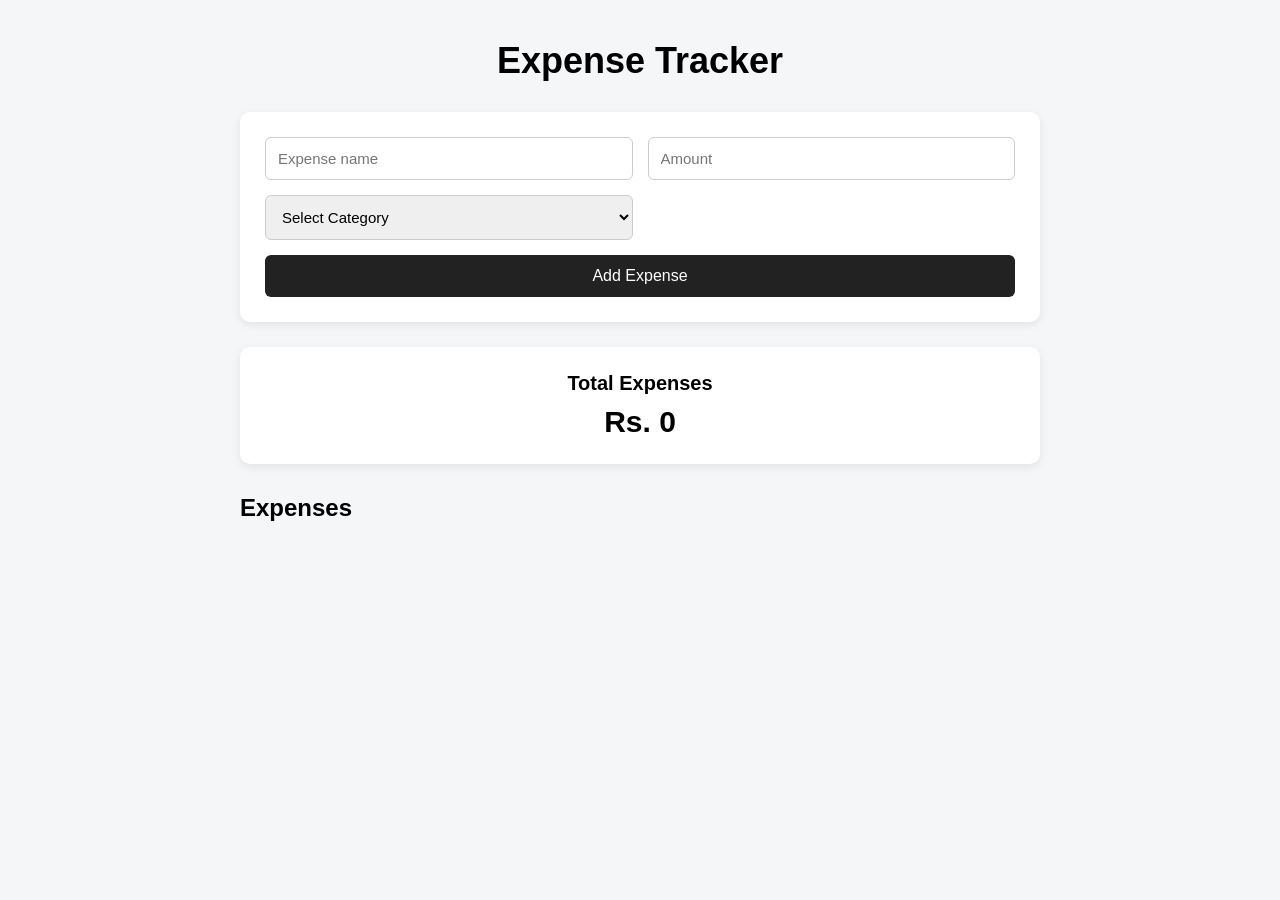
<file: Expence Tracker/index.html>
<!DOCTYPE html>
<html lang="en">
<head>
    <meta charset="UTF-8">
    <meta name="viewport" content="width=device-width, initial-scale=1.0">

    <title>Expense Tracker</title>

    <link rel="stylesheet" href="style.css">
</head>

<body>

    <div class="container">

        <h1>Expense Tracker</h1>

        <!-- Add Expense Form -->
        <div class="expense-form">

            <input
                type="text"
                id="expenseName"
                placeholder="Expense name"
                required
            >

            <input
                type="number"
                id="expenseAmount"
                placeholder="Amount"
            
            >

            <select id="expenseCategory">
                <option value="">Select Category</option>
                <option value="food">Food</option>
                <option value="transport">Transport</option>
                <option value="shopping">Shopping</option>
                <option value="bills">Bills</option>
                <option value="other">Other</option>
            </select>

            <button id="addExpense">Add Expense</button>

        </div>


        <!-- Total -->
        <div class="total-box">

            <h2>Total Expenses</h2>

            <p>Rs. <span id="total">0</span></p>

        </div>


        <!-- Expense List -->
        <div class="expense-section">

            <h2>Expenses</h2>

            <div id="expenseList">

                <!-- JavaScript will add expenses here -->

            </div>

        </div>

    </div>

    <script src="script.js"></script>

</body>
</html>
</file>
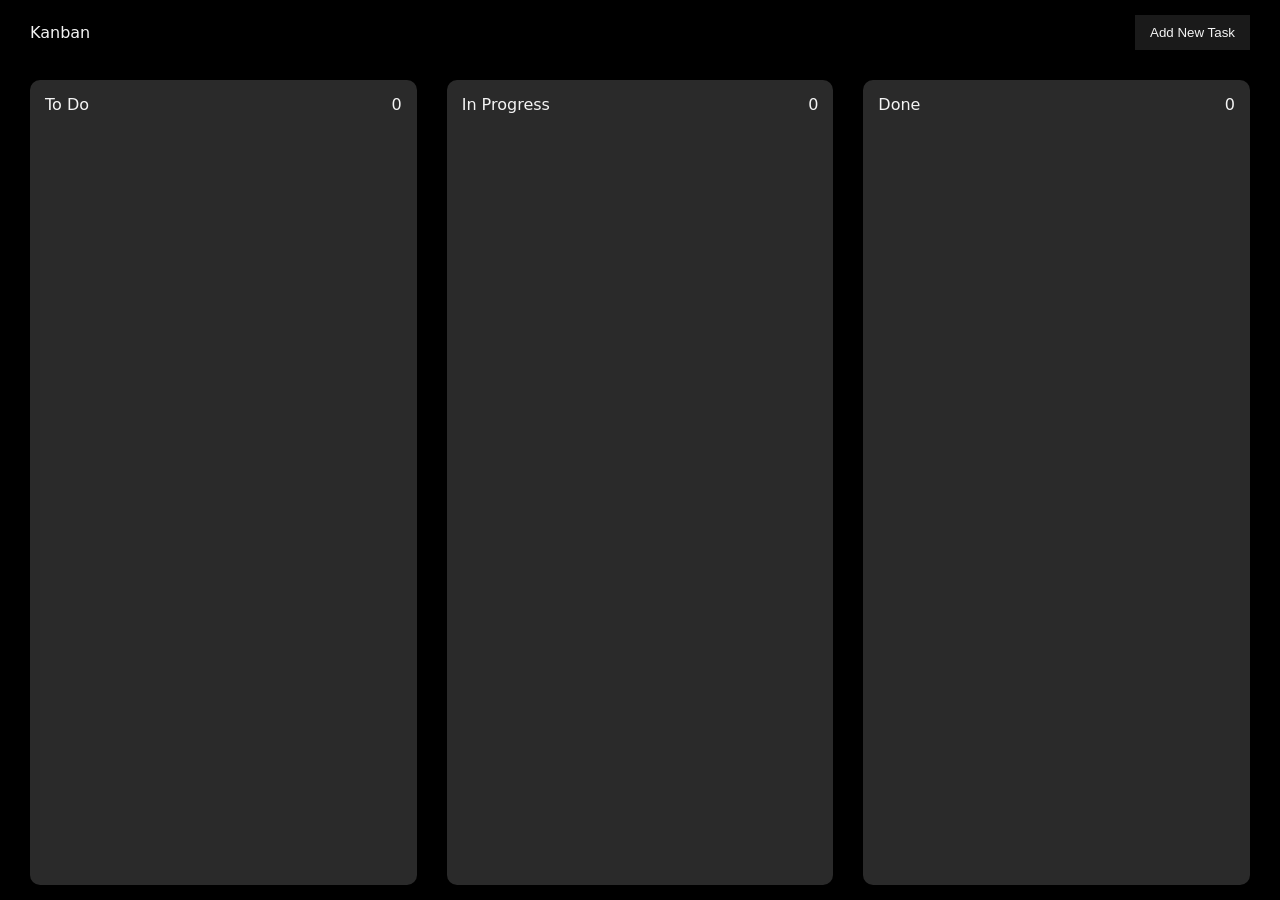
<file: Kanban Board/index.html>
<!doctype html>
<html lang="en">
  <head>
    <meta charset="UTF-8" />
    <meta name="viewport" content="width=device-width, initial-scale=1.0" />
    <title>Kanban</title>
    <link rel="stylesheet" href="style.css" />
  </head>
  <body>
    <main>
      <nav>
        <div class="left">Kanban</div>
        <div class="right"><button id="toggle-modal">Add New Task</button></div>
      </nav>
      <section class="board">
        <div id="to-do" class="task-column">
          <div class="heading">
            <div class="left">To Do</div>
            <div class="right">Count</div>
          </div>
        </div>
        <div id="progress" class="task-column">
          <div class="heading">
            <div class="left">In Progress</div>
            <div class="right">Count</div>
          </div>
        </div>
        <div id="done" class="task-column">
          <div class="heading">
            <div class="left">Done</div>
            <div class="right">Count</div>
          </div>
        </div>
      </section>
    </main>

    <div class="modal add-new-task">
      <div class="bg"></div>
      <div class="center">
        <input type="text"
        id="input-title" 
        placeholder="Task Title" />
        <textarea 
        id="description-title" 
        placeholder="Text Description"></textarea>
        <button id="new-task" class="add-task-btn">Add Task</button>
      </div>
    </div>

    <script src="script.js"></script>
  </body>
</html>
</file>
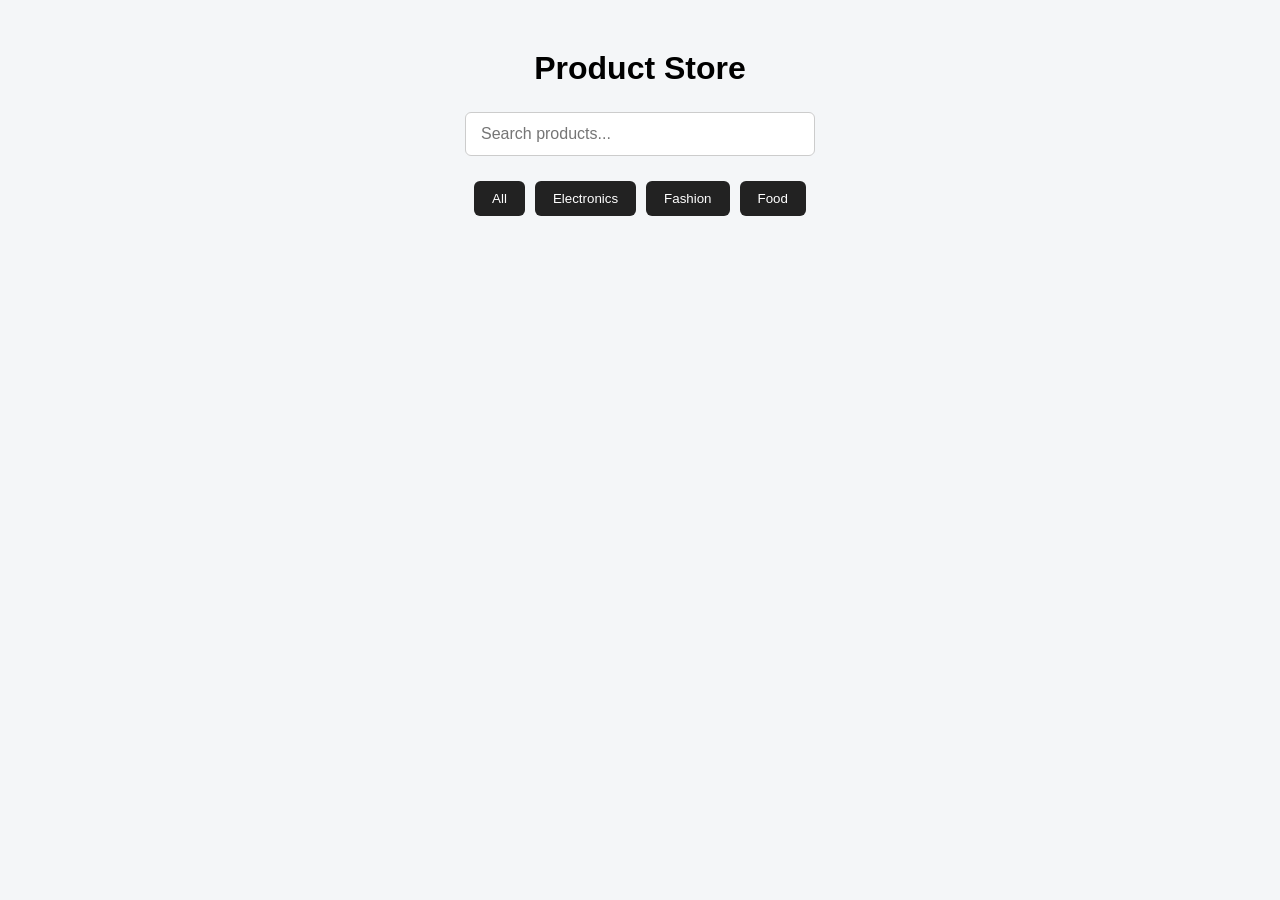
<file: Menu Filter/index.html>
<!DOCTYPE html>
<html lang="en">
<head>
    <meta charset="UTF-8">
    <meta name="viewport" content="width=device-width, initial-scale=1.0">

    <title>Product Filter</title>

    <link rel="stylesheet" href="style.css">
</head>

<body>

    <h1>Product Store</h1>

    <!-- Search -->
    <input 
        type="text" 
        id="searchInput" 
        placeholder="Search products..."
    >

    <!-- Filter buttons -->
    <div id="filterButtons">
        <button>All</button>
        <button>Electronics</button>
        <button>Fashion</button>
        <button>Food</button>
    </div>

    <!-- Products -->
    <div id="productList"></div>

    <script src="script.js"></script>

</body>
</html>
</file>
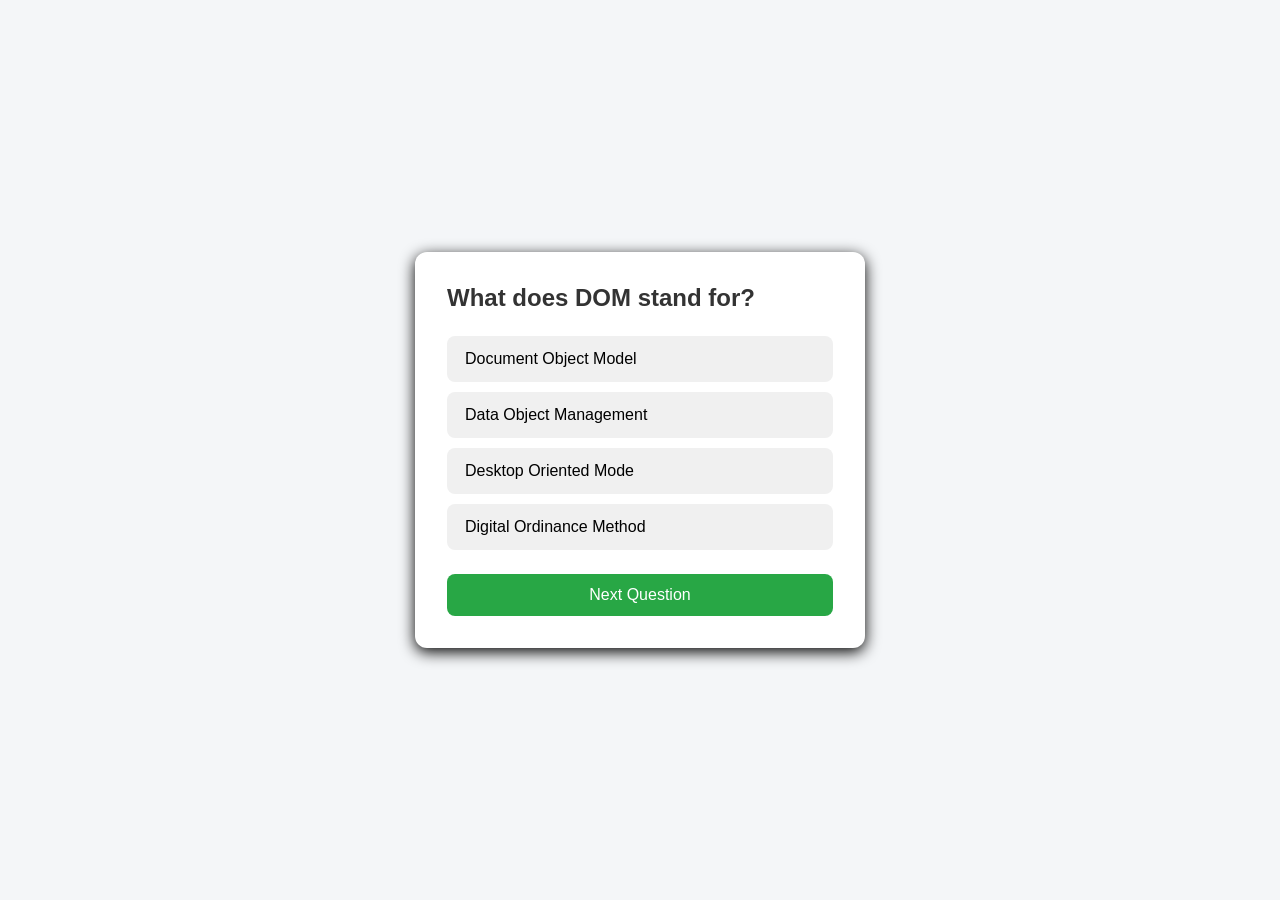
<file: Quiz application/index.html>
<!DOCTYPE html>
<html lang="en">
<head>
  <meta charset="UTF-8">
  <meta name="viewport" content="width=device-width, initial-scale=1.0">
  <title>Quiz_Task 4</title>
  <link rel="stylesheet" href="style.css" />
</head>
<body>
  <div class="quiz-card">
    <h2 id="Question">Loading...</h2>
    
    <div class="option-cotainer" id="option-container"></div>

   <div  class="msg-error" id="error-msg">Please select an answer before Proceeding</div>
   
   <button class="nextBtn">Next Question</button>
  </div>
  
</body>
<script src="scirpt.js"></script>
</html>
</file>
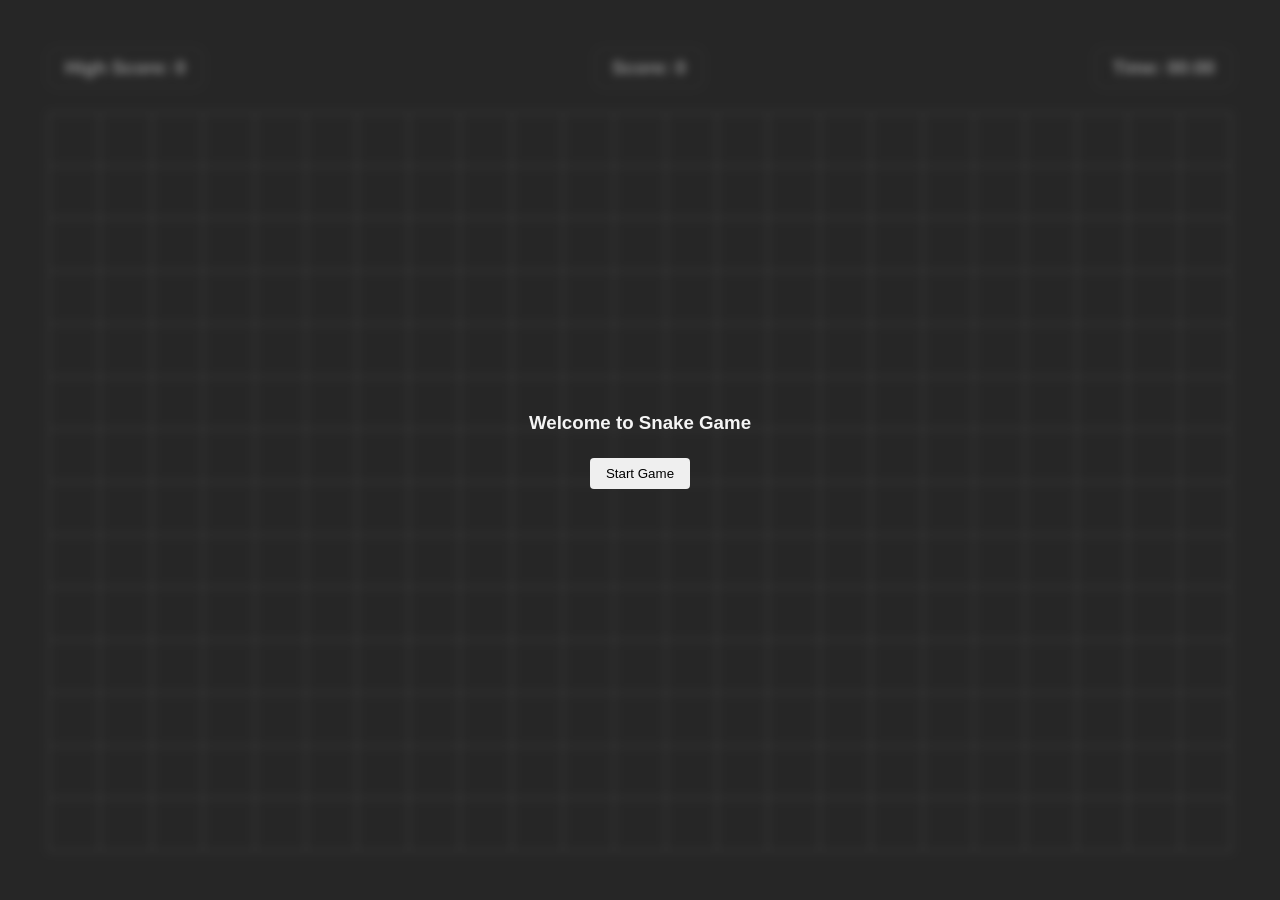
<file: Snake-game/index.html>
<!DOCTYPE html>
<html lang="en">
<head>
  <meta charset="UTF-8">
  <meta name="viewport" content="width=device-width, initial-scale=1.0">
  <title>Snake Game</title>
  <link rel="stylesheet" href="style.css">
  <link rel="stylesheet" href="theme.css">
</head>
<body>
  <main>
    <section>
      <div class="infos">
        <div class="info">
          <h3>High Score:
            <span id="high-score">0</span>
          </h3>
        </div>
        <div class="info">
          <h3>Score:
            <span id="score">0</span>
          </h3>
        </div>
        <div class="info">
          <h3>Time:
            <span id="time">00:00</span>
          </h3>
        </div>
      </div>
      <div class="board">
      </div>
    </section>
    <div class="modal">
      <div class="start-game">
        <h3>Welcome to Snake Game</h3>
        <button class="btn btn-start">Start Game</button>
      </div>
      <div class="game-over">
        <h3>Game Over</h3>
        <button class="btn btn-restart">Restart Game</button>
      </div>
    </div>
  </main>
  <script src="script.js"></script>
</body>
</html>
</file>
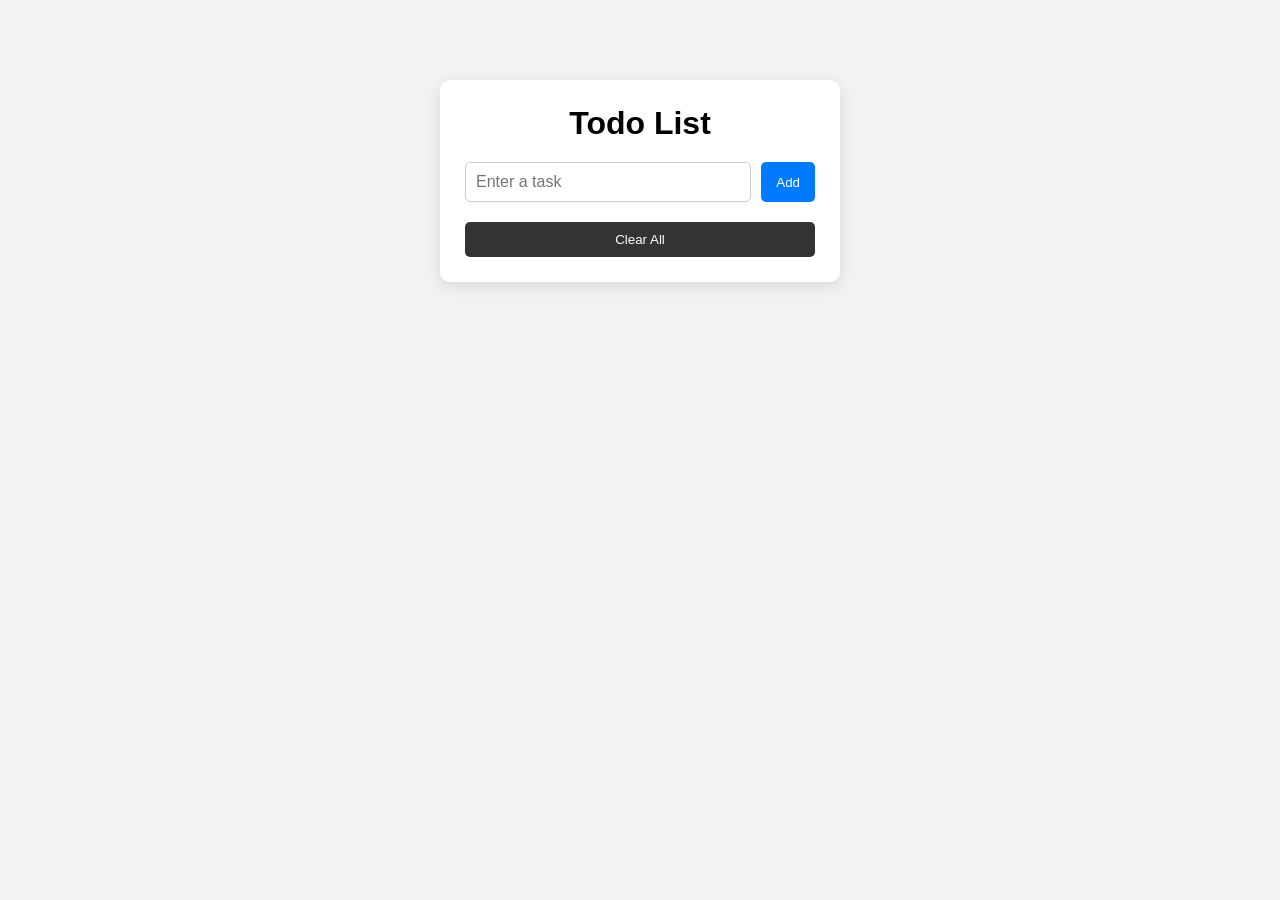
<file: todo-list/index.html>
<!DOCTYPE html>
<html lang="en">
<head>
  <meta charset="UTF-8">
  <meta name="viewport" content="width=device-width, initial-scale=1.0">
  <title>Todo List</title>
  <link rel="stylesheet" href="style.css">
</head>
<body>

  <div class="todo-container">
    <h1>Todo List</h1>

    <div class="input-section">
      <input type="text" id="todoInput" placeholder="Enter a task">
      <button id="addBtn">Add</button>
    </div>

    <ul id="todoList"></ul>

    <button id="clearBtn">Clear All</button>
  </div>

  <script src="script.js"></script>
</body>
</html>
</file>
<file: Expence Tracker/style.css>
* {
    margin: 0;
    padding: 0;
    box-sizing: border-box;
}

body {
    font-family: Arial, sans-serif;
    background-color: #f4f6f8;
    min-height: 100vh;
    padding: 40px 20px;
}

.container {
    max-width: 800px;
    margin: auto;
}

h1 {
    text-align: center;
    margin-bottom: 30px;
    font-size: 36px;
}


/* Add Expense Form */

.expense-form {
    background-color: white;
    padding: 25px;
    border-radius: 10px;

    display: grid;
    grid-template-columns: 1fr 1fr;
    gap: 15px;

    box-shadow: 0 3px 10px rgba(0, 0, 0, 0.08);
}

.expense-form input,
.expense-form select {
    width: 100%;
    padding: 12px;

    border: 1px solid #ccc;
    border-radius: 6px;

    font-size: 15px;
}

.expense-form input:focus,
.expense-form select:focus {
    outline: none;
    border-color: #333;
}

#addExpense {
    grid-column: 1 / -1;

    padding: 12px;

    border: none;
    border-radius: 6px;

    background-color: #222;
    color: white;

    font-size: 16px;
    cursor: pointer;
}

#addExpense:hover {
    background-color: #444;
}


/* Total */

.total-box {
    background-color: white;

    margin-top: 25px;
    padding: 25px;

    border-radius: 10px;

    text-align: center;

    box-shadow: 0 3px 10px rgba(0, 0, 0, 0.08);
}

.total-box h2 {
    margin-bottom: 10px;
    font-size: 20px;
}

.total-box p {
    font-size: 30px;
    font-weight: bold;
}


/* Expense Section */

.expense-section {
    margin-top: 30px;
}

.expense-section > h2 {
    margin-bottom: 15px;
}


/* Expense Cards */

#expenseList {
    display: flex;
    flex-direction: column;
    gap: 12px;
}

.expense-card {
    background-color: white;

    padding: 18px;

    border-radius: 8px;

    display: flex;
    justify-content: space-between;
    align-items: center;

    box-shadow: 0 2px 8px rgba(0, 0, 0, 0.08);
}

.expense-info h3 {
    margin-bottom: 6px;
}

.expense-info p {
    font-size: 14px;
    color: #666;
}

.expense-right {
    display: flex;
    align-items: center;
    gap: 15px;
}

.expense-amount {
    font-weight: bold;
}

.delete-btn {
    padding: 8px 12px;

    border: none;
    border-radius: 5px;

    cursor: pointer;

    background-color: #222;
    color: white;
}

.delete-btn:hover {
    background-color: #444;
}


/* Mobile */

@media (max-width: 600px) {

    body {
        padding: 25px 15px;
    }

    h1 {
        font-size: 30px;
    }

    .expense-form {
        grid-template-columns: 1fr;
    }

    #addExpense {
        grid-column: auto;
    }

    .expense-card {
        flex-direction: column;
        align-items: flex-start;
        gap: 15px;
    }

    .expense-right {
        width: 100%;
        justify-content: space-between;
    }
}
</file>
<file: Kanban Board/style.css>
*{
  margin: 0;
  padding: 0;
  box-sizing: border-box;
}
html,body{
  height: 100%;
  width: 100%;
}
html{
  font-family: system-ui, -apple-system, BlinkMacSystemFont, 'Segoe UI', Roboto, Oxygen, Ubuntu, Cantarell, 'Open Sans', 'Helvetica Neue', sans-serif;
}
:root{
  --background-color:#000000;
  --bg-task-color:#2a2a2a;
  --bg-button:#1a1a1a;
  --primary-text-color:#f4f4f4;
  --delete-color:red;

  --nav-padding:15px 30px;
  --section-padding:15px 30px;
  --padding-s:5px;
  --padding-m:10px;
  --padding-l:15px;
  --padding-xl:20px;
  --padding-xxl:30px;

  --border-radius-s:5px;
  --border-radius-m:10px;
  --border-radius-l:15px;
  --border-radius-xl:20px;
  --border-radius-xxl:30px;


}
body{
  background-color: var(--background-color);
  color: var(--primary-text-color);
}
main{
  height: 100%;
  display: flex;
  flex-direction: column;
}
nav{
  display: flex;
  align-items: center;
  justify-content: space-between;
  padding: var(--nav-padding);
}
nav button{
  background-color:var(--bg-button);
  color: var(--primary-text-color);
  border: none;
  outline:none;
  padding: var(--padding-m) var(--padding-l);
  cursor: pointer;
}
section{

padding: var(--section-padding);
display: flex;
flex-grow: 1; /*it will cover the remaing main part of main */
justify-content: space-between;
gap:var(--padding-xxl)
}

section .task-column{
  background-color: var(--bg-task-color);
  flex-grow: 1;
  width: 100%;
  padding: var(--padding-l);
  display: flex;
  flex-direction: column;
  gap:var(--padding-m);
  border-radius: var(--border-radius-m);
  transition:all 0.7s cubic-bezier(0.19, 1, 0.22, 1) ;
}
section .task-column.hover-over{
  border:2px dotted var(--primary-text-color );
  scale: 1.05;
  

}
section .task-column .heading{
  width: 100%;
  display: flex;
  align-items: center;
  justify-content: space-between;
  
}
section .task-column .task{
  background-color: var(--bg-button);
  padding: var(--padding-m);
   gap:var(--padding-s);
     border-radius: var(--border-radius-m);
   display: flex;
   flex-direction: column;
   cursor: grab;

}
section .task-column .task button{
  align-self: flex-end;
  cursor: pointer;
  padding: var(--padding-s) var(--padding-m);
  border-radius: var(--border-radius-s);
  border: none;
  outline: none;
  background-color: var(--delete-color);
  color: var(--primary-text-color);
}
.modal{
  position: fixed;
  height: 100vh;
  width: 100vw;
  top: 0;
  left: 0;
  display: none;
  align-items: center;
  justify-content: center;
}
.modal.active{
  display: flex;
}
.modal .bg{
  position:absolute ;
  height: 100%;
  width: 100%;
  background-color:rgba(61, 61, 61, 0.404);
  backdrop-filter: blur(5px);
}
.modal .center{
  background-color: var(--bg-button);
  padding: var(--padding-xxl);
  border-radius: var(--border-radius-m);
  display: flex;
  flex-direction: column;
  gap: var(--padding-m);
  z-index: 10;
}

.modal .center input .modal .center textarea .modal .center select{
background-color: var(--bg-task-color);
border: none;
outline: none;
color:var(--primary-text-color);
padding: var(--padding-m);
border-radius: var(--border-radius-s);

}

.modal .center button{
  background-color: var(--background-color);
border: none;
outline: none;
color:var(--primary-text-color);
padding: var(--padding-m) var(--padding-l);
border-radius: var(--border-radius-m);
cursor: pointer;
width: fit-content;
align-self: center;
}
</file>
<file: Menu Filter/style.css>
* {
    margin: 0;
    padding: 0;
    box-sizing: border-box;
}

body {
    font-family: Arial, sans-serif;
    background: #f4f6f8;
    min-height: 100vh;
    padding: 50px;
}

h1 {
    text-align: center;
    margin-bottom: 25px;
}

/* Search */

#searchInput {
    display: block;
    width: 350px;
    padding: 12px 15px;
    margin: 0 auto 25px;

    border: 1px solid #ccc;
    border-radius: 6px;

    font-size: 16px;
    outline: none;
}

#searchInput:focus {
    border-color: #333;
}

/* Filter buttons */

#filterButtons {
    display: flex;
    justify-content: center;
    gap: 10px;
    margin-bottom: 30px;
}

#filterButtons button {
    padding: 10px 18px;

    border: none;
    border-radius: 6px;

    cursor: pointer;
    background: #222;
    color: white;
}

#filterButtons button:hover {
    background: #444;
}

/* Product grid */

#productList {
    max-width: 1000px;
    margin: auto;

    display: grid;
    grid-template-columns: repeat(3, 1fr);
    gap: 20px;
}

/* Product card */

.productCard {
    background: white;
    padding: 25px;
    border-radius: 10px;

    box-shadow: 0 3px 10px rgba(0, 0, 0, 0.1);

    transition: transform 0.2s ease;
}

.productCard:hover {
    transform: translateY(-5px);
}

.productCard h3 {
    margin-bottom: 10px;
    font-size: 22px;
}

.productCard p {
    margin-bottom: 8px;
}

/* Tablet */

@media (max-width: 800px) {

    #productList {
        grid-template-columns: repeat(2, 1fr);
    }
}

/* Mobile */

@media (max-width: 500px) {

    body {
        padding: 25px;
    }

    #searchInput {
        width: 100%;
    }

    #filterButtons {
        flex-wrap: wrap;
    }

    #productList {
        grid-template-columns: 1fr;
    }
}
</file>
<file: Quiz application/style.css>
*{
  padding: 0;
  margin: 0;
  box-sizing: border-box;
}
body{
  margin: 0;
  font-family: Arial, Helvetica, sans-serif;
  background-color: #f4f6f8;
  display: flex;
  justify-content: center;
  align-items: center;
  min-height: 100vh;
}
.quiz-card{
  background-color: #ffffff;
  padding: 2rem;
  border-radius: 12px;
  box-shadow: 0 4px 15px rgba(0, 0, 0, 1);
  width: 100%;
  max-width: 450px;
}
h2{
  margin-top: 0;
  color: #333;
}
.option-cotainer{
  margin: 1.5rem 0;
  display: flex;
  flex-direction: column;
  gap: 10px;
}
.option-btn{
  background: #f0f0f0;
  border: 2px solid transparent;
  padding: 12px 16px;
  border-radius: 8px;
  text-align: left;
  cursor: pointer;
  font-size: 1rem;
  transition: all 0.2s ease;
}

.option-btn:hover{
  background-color: #e2e8f0;
}

.option-btn.selected{
  border-color: #007bff;
  background-color: #e7f1ff;
  font-weight: bold;
}

.nextBtn{
width: 100%;
padding: 12px;
background: #28a745;
color: white;
border: none;
border-radius: 8px;
font-size: 1rem;
cursor: pointer;
}

.nextBtn:hover{
  background: #218838;
}
.msg-error{
  color: #dc3545;
  font-size: 0.9rem;
  margin-top: 8px;
  margin-bottom: 12px;
  display: none;
}
.score-container{
  text-align: center;
}
.score-container h3{
  font-size: 1.5rem;
  color: #28a745;
}

.next-btn{
padding: 12px;
background: #28a7;
color: white;
border: none;
border-radius: 8px;
font-size: 1rem;
cursor: pointer;
}
</file>
<file: Snake-game/style.css>
* {
  margin: 0;
  padding: 0;
  box-sizing: border-box;
}

html,
body {
  width: 100%;
  height: 100%;
}

html {
  font-family: "Segoe UI", Tahoma, Geneva, Verdana, sans-serif;
  background-color: var(--bg-primary-color);
  color: var(--text-primary-color);
}
main,
section{
height: 100%;
width: 100%;
}
.btn{
 padding: var(--padding-sm) var(--padding-md);
 border: none;
 border-radius: var(--border-radius-sm);
 cursor: pointer;
 transition: all 0.3s ease;
}
.btn:hover{
transform: scale(1.1);
}
section{
  padding: var(--padding-2xl);
  display: flex;
  flex-direction: column;
  height: 100%;
  gap: var(--gutter-lg);
}

section .infos {

  width: 100%;
  display: flex;
  justify-content: space-between;
 
}

section .infos .info {
  padding: var(--padding-sm) var(--padding-md);
  border: 1px solid var(--border-color);
  border-radius: var(--border-radius-lg);
}
.board{
   border: 1px solid var(--border-color);
   flex-grow: 1;
   display: grid;
   grid-template-columns: repeat(auto-fill,minmax(50px,1fr));
   grid-template-rows: repeat(auto-fill,minmax(50px,1fr));
}
.block{
  
  border: 1px solid var(--border-color);
}
.fill{
  background-color: rgb(236, 180, 165);
}
.food{
  background-color: brown;
}
.modal{
  height: 100vh;
  width: 100vw;
  position: fixed;
  top: 0;
  background-color: #35353587;
  backdrop-filter: blur(4px);
  display: flex;
  align-items: center;
  justify-content: center;
}
.modal .start-game,
.modal .game-over{
  display: flex;
  flex-direction: column;
  align-items: center;
  gap: var(--padding-lg);
}
.modal .game-over{
  display: none;
}
</file>
<file: Snake-game/theme.css>
:root {
  --bg-primary-color: #171717;
  --bg-secondary-color: #242424;
  --bg-active-color: #454545;

  --text-primary-color: #f5f5f5;
  --text-secondary-color: #c4c4c4;
  --text-tertiary-color: #929292;
  --text-active-color: #ffffff;

  --padding-sm: 0.5rem;
  --padding-md: 1rem;
  --padding-lg: 1.5rem;
  --padding-xl: 2rem;
  --padding-2xl: 3rem;

  --margin-sm: 0.5rem;
  --margin-md: 1rem;
  --margin-lg: 1.5rem;
  --margin-xl: 2rem;
  --margin-2xl: 3rem;

  --gutter-sm: 0.5rem;
  --gutter-md: 1rem;
  --gutter-lg: 1.5rem;
  --gutter-xl: 2rem;
  --gutter-2xl: 3rem;

  --font-sm: 0.875rem;
  --font-md: 1rem;
  --font-lg: 1.125rem;
  --font-xl: 1.25rem;
  --font-2xl: 1.5rem;

  --border-radius-sm: 0.25rem;
  --border-radius-md: 0.375rem;
  --border-radius-lg: 0.5rem;
  --border-radius-xl: 0.75rem;
  --border-radius-2xl: 1rem;

  --border-color: #383838;
}
</file>
<file: todo-list/style.css>
* {
  box-sizing: border-box;
  margin: 0;
  padding: 0;
}

body {
  font-family: Arial, sans-serif;
  background: #f2f2f2;
  display: flex;
  justify-content: center;
  padding-top: 80px;
}

.todo-container {
  width: 400px;
  background: white;
  padding: 25px;
  border-radius: 10px;
  box-shadow: 0 4px 15px rgba(0, 0, 0, 0.1);
}

h1 {
  text-align: center;
  margin-bottom: 20px;
}

.input-section {
  display: flex;
  gap: 10px;
  margin-bottom: 20px;
}

#todoInput {
  flex: 1;
  padding: 10px;
  border: 1px solid #ccc;
  border-radius: 5px;
  font-size: 16px;
}

button {
  padding: 10px 15px;
  border: none;
  border-radius: 5px;
  cursor: pointer;
}

#addBtn {
  background: #007bff;
  color: white;
}

#todoList {
  list-style: none;
  margin-bottom: 20px;
}

.todo-item {
  display: flex;
  justify-content: space-between;
  align-items: center;
  padding: 12px;
  margin-bottom: 10px;
  background: #f5f5f5;
  border-radius: 5px;
}

.todo-text {
  cursor: pointer;
}

.completed {
  text-decoration: line-through;
  color: #888;
}

.delete-btn {
  background: #dc3545;
  color: white;
}

#clearBtn {
  width: 100%;
  background: #333;
  color: white;
}
</file>
